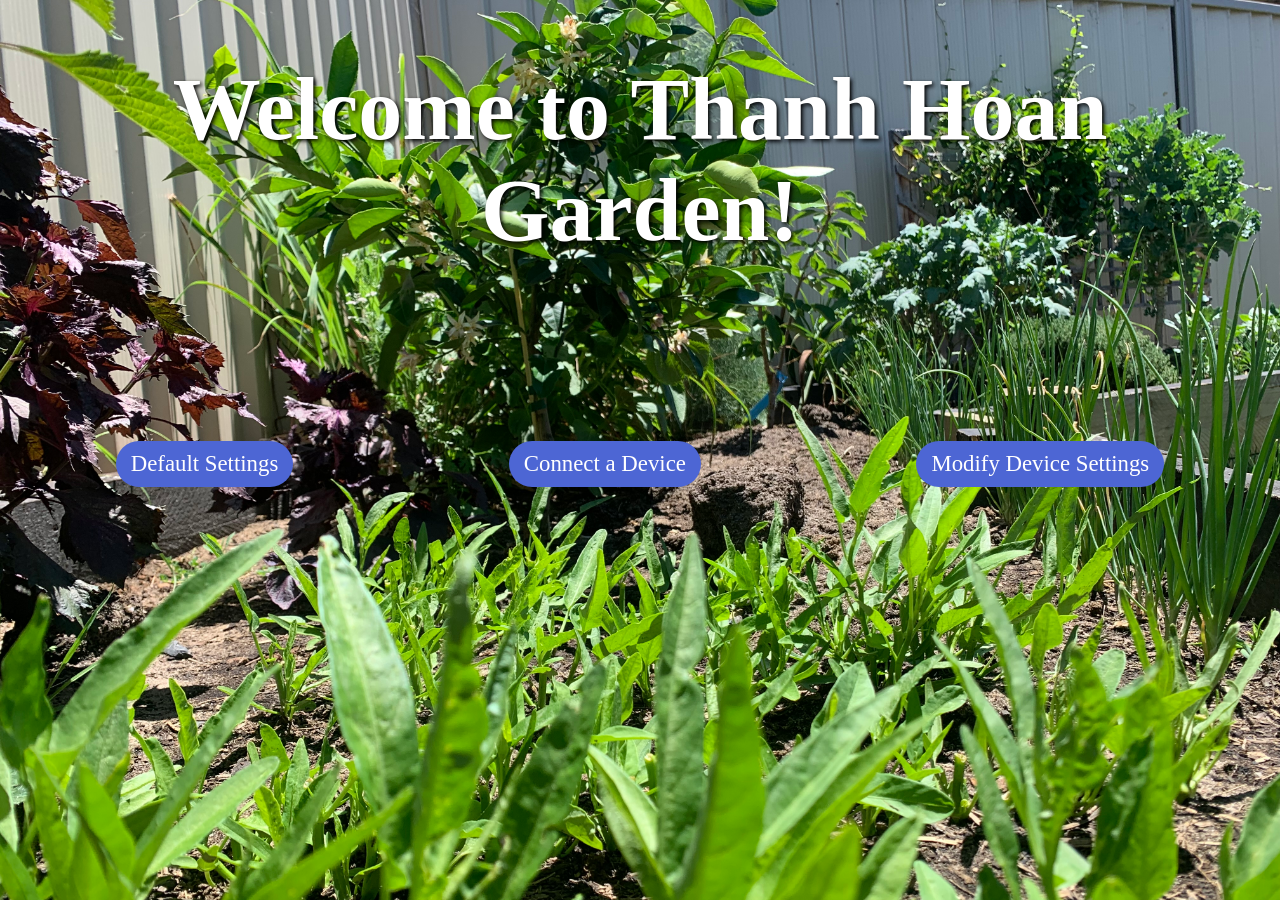
<file: Website/index.html>
<!DOCTYPE html>
<html lang="en">
    <head>
        <meta charset="UTF-8">
        <meta name="viewport" content="width=device-width, initial-scale=1.0">
        
        <title>Irrigation System</title>

        <link rel="stylesheet" href="styles.css">
        <link rel="icon" href="IMG_0750.jpg">
        <script src="script.js"></script>
    </head>

    <body>
        <h1 class="head-line">Welcome to Thanh Hoan Garden!</h1>
        <div class="button-group row">

            <div class="rounded-button">
                <span>
                    <a href="default_setting.html"> Default Settings </a>
                </span>
            </div>
            <div class="rounded-button">
                <span>
                    <a href="Connection.html"> Connect a Device</a>
                </span>
            </div>
            <div class="rounded-button">
                <span>
                    <a href="modify_device_settings.html"> Modify Device Settings</a>
                </span>
            </div>
        </div>

    </body>
</html>
</file>
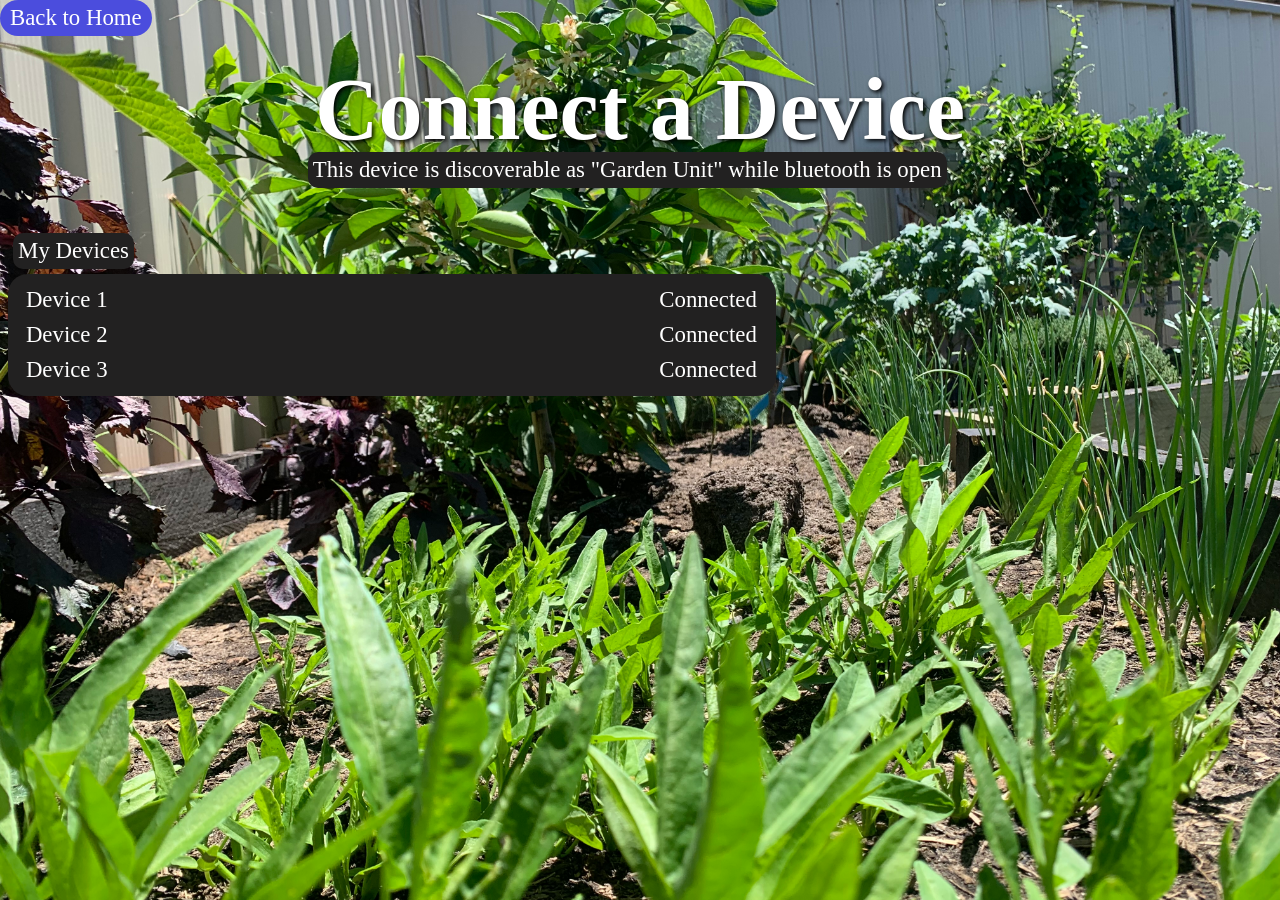
<file: Website/Connection.html>
<!DOCTYPE html>
<html lang="en">
    <head>
        <meta charset="UTF-8">
        <meta name="viewport" content="width=device-width, initial-scale=1.0">
        <title>Connect a Device</title>
        <link rel="stylesheet" href="styles.css">
        <script src="script.js"></script>
    </head>
    <body>
        <h1 class="head-line">Connect a Device</h1>
        
        <div class="rounded-button back-button">
            <span><a href="index.html">Back to Home</a></span>
        </div>
        <div class="description closeToHeadLine">
            <p> This device is discoverable as "Garden Unit" while bluetooth is open</p>
        </div>
        <div class="description">
            <p> My Devices</p>

        </div>
        <div class="devices-list">
            <div class="deviceRow">
                <span>Device 1</span>
                <span class="deviceStatus">Connected</span>
            </div>
            <div class="deviceRow">
                <span>Device 2</span>
                <span class="deviceStatus">Connected</span>
            </div>
            <div class="deviceRow">
                <span>Device 3</span>
                <span class="deviceStatus">Connected</span>
            </div>
        </div>

    </body>
</html>
</file>
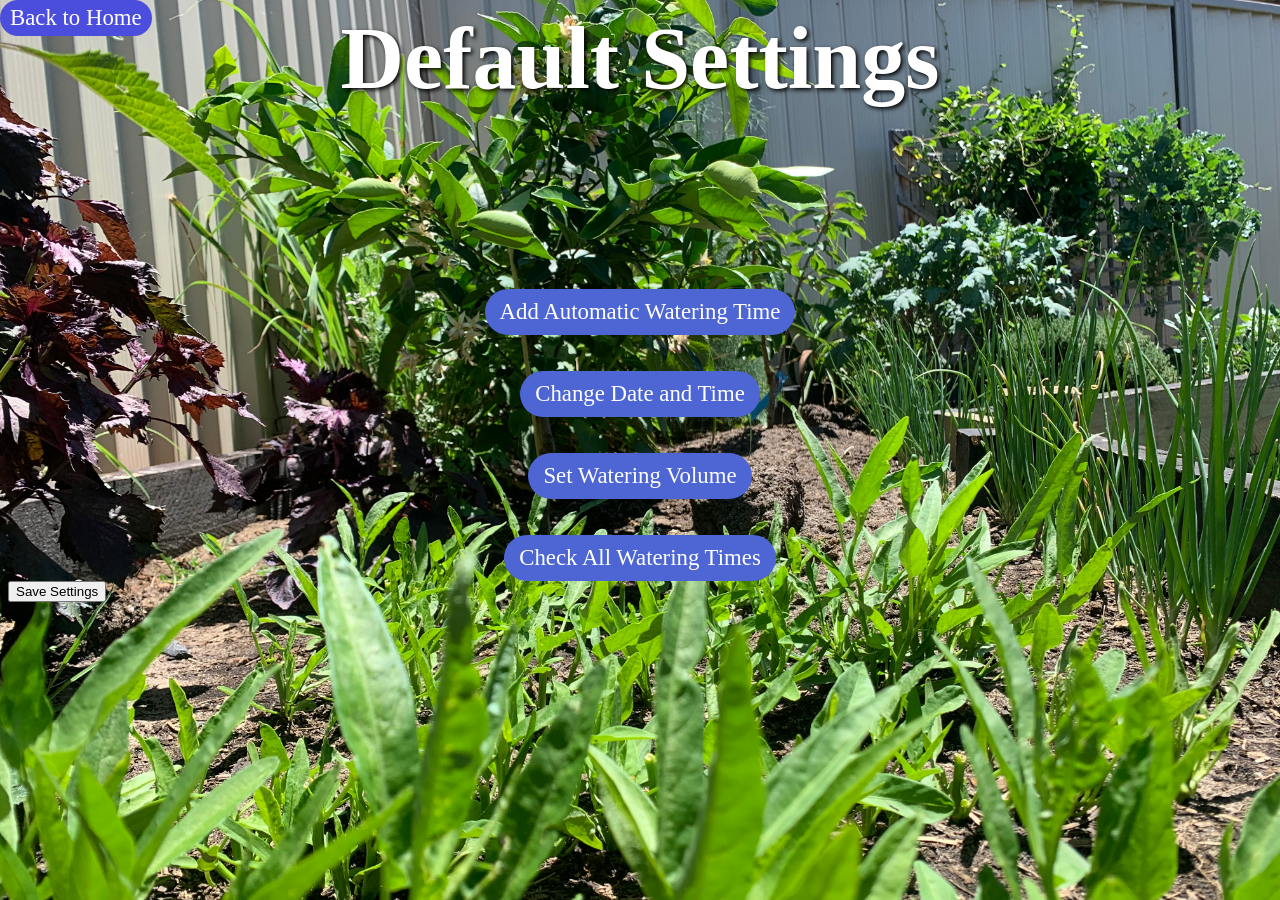
<file: Website/default_setting.html>
<DOCTYPE html>
<html lang="en">
    <head>
        <meta charset="UTF-8">
        <meta name="viewport" content="width=device-width, initial-scale=1.0">
        <title>Default Settings</title>
        <link rel="stylesheet" href="styles.css">
        <link rel="icon" href="IMG_0750.jpg">
        <script src="script.js"></script>
    </head>
    <body>
        <h1 class="head-line">Default Settings</h1>
        <div class="rounded-button back-button">
            <span><a href="index.html">Back to Home</a></span>
        </div>
        <div class="button-group column">
            <div class="rounded-button">

                <a>Add Automatic Watering Time</a>

            </div>

            <div class="rounded-button">

                <a>Change Date and Time</a>

            </div>

            <div class="rounded-button">

                <a>Set Watering Volume</a>

            </div>

            <div class="rounded-button">

                <a>Check All Watering Times</a>

            </div>
        </div>
        <button class="save-button">Save Settings</button>

</html>
</DOCTYPE>
</file>
<file: Website/styles.css>
.head-line {
    font-size: calc(24px + 5vw);
    font-weight: bold;
    text-align: center;
    color: rgb(255, 255, 255);
    text-shadow: 2px 2px 4px #000000;
}

body {
    background-image: url("IMG_0750.jpg");
    background-size: cover;
    background-repeat: no-repeat;
    flex-direction: column;
    align-items: center;
    justify-content: center;
}

.button-group {
    display: flex;
    align-items: center;
    margin-top: 20vh;
}
.rounded-button {
    background-color: #4d66d4;
    display: flex;
    text-decoration: none;
    align-items: center;
    color: white;
    text-emphasis-color: white;
    padding: 10px 15px;
    display: inline-block;
    border-radius: calc(20px + 5vw);
    cursor: pointer;
}

.rounded-button a{
    text-decoration: none;
    color:white;
    font-size: calc(10px + 1vw);
    
}
.button-group.column {
    flex-direction: column;

    align-items: center;
    gap: 4vh;
}

.button-group.row {
    flex-direction: row;
    align-items: center;
    justify-content: space-around;
}
.rounded-button:hover {
    background-color: #04853e;
    transform: scale(1.05);
    color: white;
    cursor: pointer;
}
.back-button {
    background-color: #4b4ddd;
    text-decoration: none;
    display: flex;
    padding: 5px 10px;
    position: absolute;
    top: 0vh;
    left: 0vw;
    border-radius: 20px;
    cursor: pointer;
    color: white;
}
.back-button a{
    text-decoration: none;
    color:white;
    font-size: calc(10px + 1vw);
}
.description {
    display: flex;
    margin-left: 0.4vw
}

.description.closeToHeadLine {
    justify-content: center;
    margin-top: -10vh;
    margin-left: -2vw;
}

.description p{
    background-color: rgb(34, 33, 33);
    text-decoration: none;
    display: inline-block;
    padding: 5px;
    border-radius: 10px;
    font-size: calc(10px + 1vw);
    text-align: center;
    color: white;
}

.devices-list {
    background-color: rgb(34, 33, 33);
    width: clamp(240px, 60vw, 1080px);
    padding: 1vw 1.5vw 1vw 1.4vw;
    margin-top: -2vh;
    margin-left: 0vw;
    margin-right: 20vw;
    border-radius: 20px;
    color: white;
    box-sizing: border-box;
    justify-content: left;
    display: flex;
    flex-direction: column;
    gap: 1vh;
    font-size: calc(10px + 1vw);
    max-height: 50vh;
    overflow-y: auto;
}
.deviceRow {
    display: flex;
    justify-content: space-between;
}
.deviceStatus {
    color: white;
}
</file>
